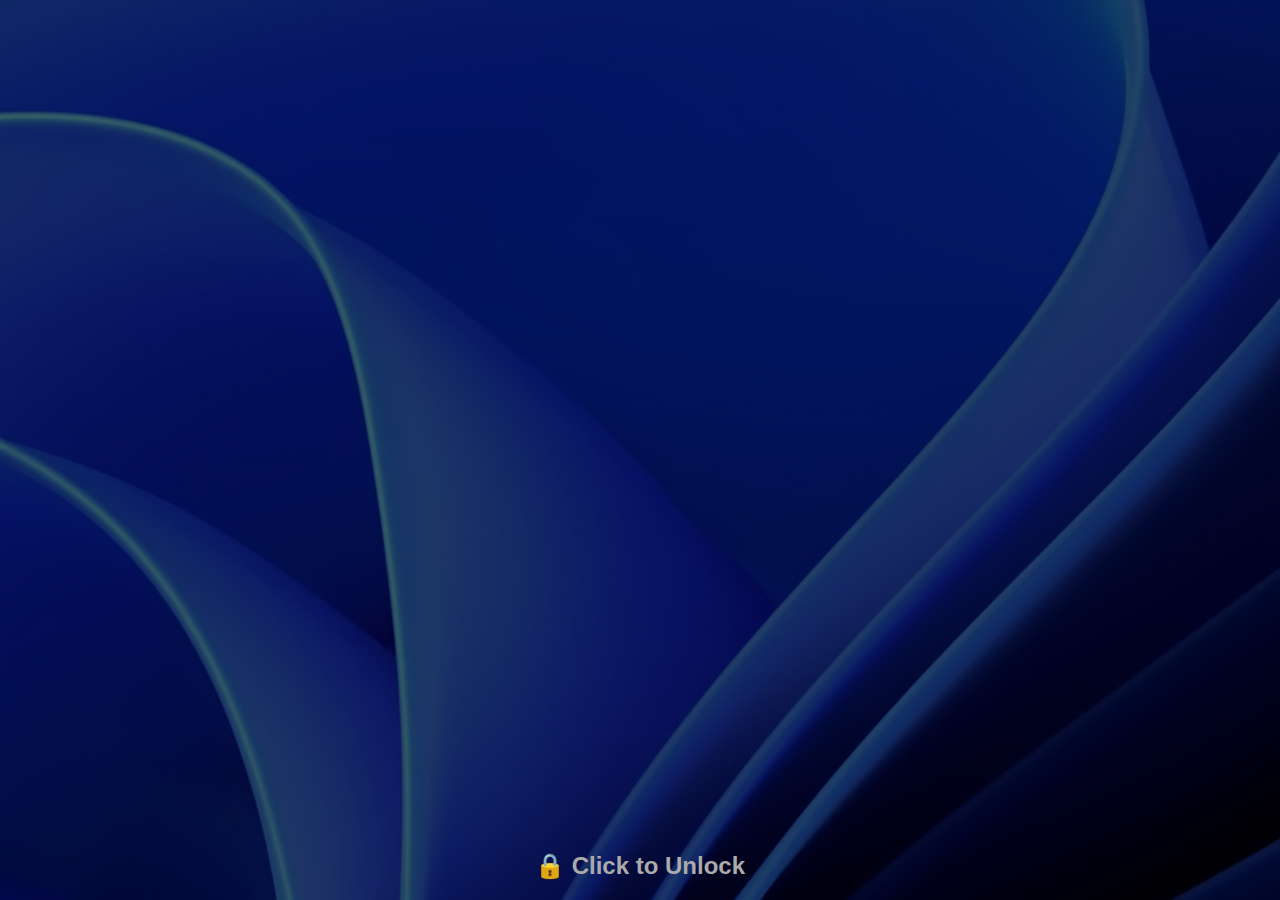
<file: index.html>
<!-- index.html -->
<!DOCTYPE html>
<html lang="en">
	<head>
		<meta charset="UTF-8" />
		<meta name="viewport" content="width=device-width, initial-scale=1.0" />
		<title>Lock Screen</title>
		<link rel="stylesheet" href="style/step1.css" />
	</head>
	<body>
		<div id="page-loader">
			<div class="spinner"></div>
		</div>

		<div class="date-time">
			<div class="clock"></div>
			<div class="date"></div>
		</div>

		<div class="lock-screen" onclick="goToPage()">
			<h2>🔒 Click to Unlock</h2>
		</div>

		<!-- <script src="https://cdn.jsdelivr.net/npm/gsap@3.13.0/dist/gsap.min.js"></script> -->
		<script src="https://cdnjs.cloudflare.com/ajax/libs/gsap/3.13.0/gsap.min.js"></script>
		<script src="js/step1.js"></script>
	</body>
</html>
</file>
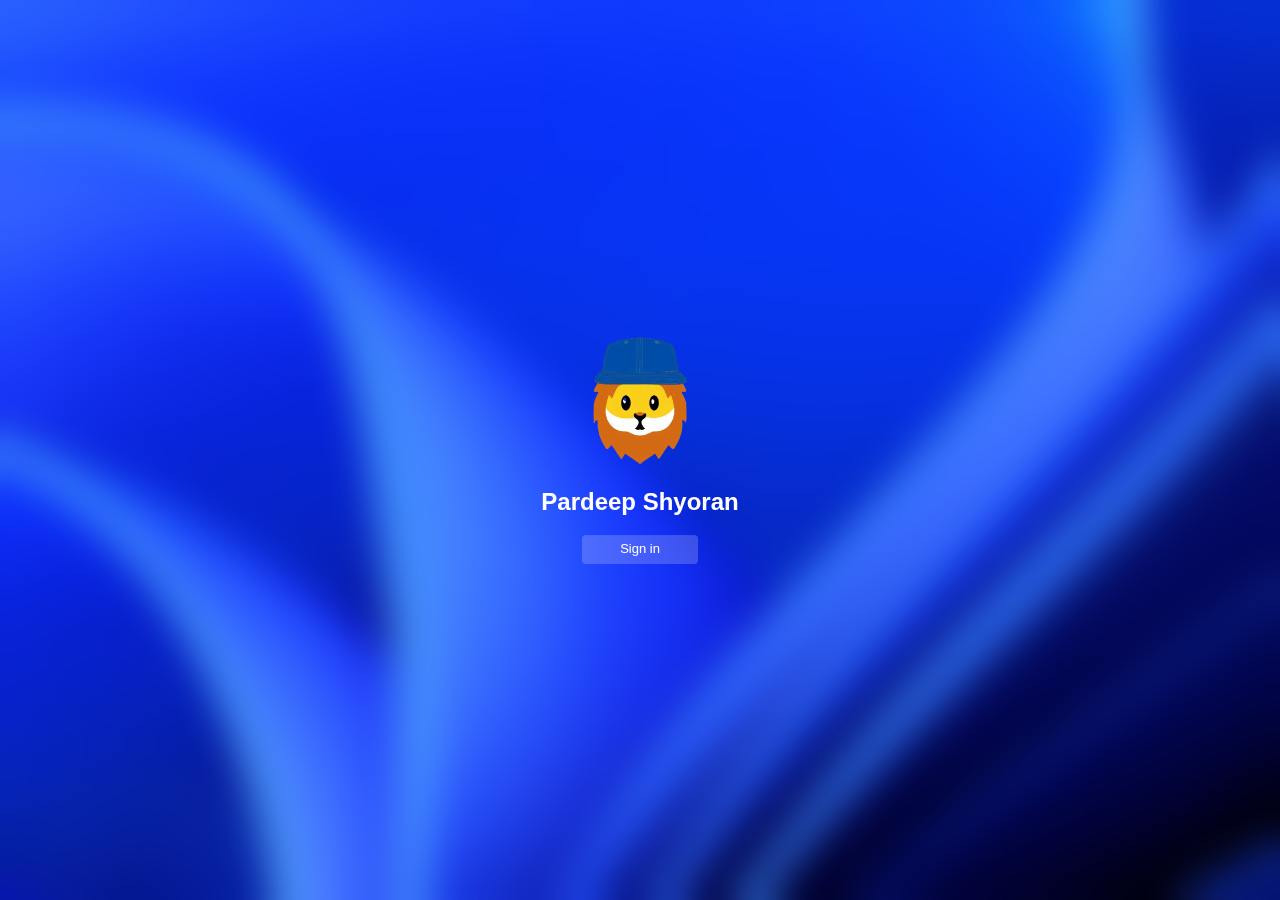
<file: step2.html>
<!-- step2.html -->
<!DOCTYPE html>
<html lang="en">
	<head>
		<meta charset="UTF-8" />
		<meta name="viewport" content="width=device-width, initial-scale=1.0" />
		<title>Step 2</title>
		<link rel="stylesheet" href="style/step2.css">
	</head>
	<body>

    <div class="date-time">
      <div class="time"></div>
      <div class="day-date"></div>
    </div>
		<div class="main-user">
			<div class="user-profile">
				<img src="assets/sheryians.webp" alt="">
			</div>
			<h2>Pardeep Shyoran</h2>
			<button onclick="goToMain()">Sign in</button>
		</div>

		<!-- <script src="https://cdn.jsdelivr.net/npm/gsap@3.13.0/dist/gsap.min.js"></script> -->
		<script src="https://cdnjs.cloudflare.com/ajax/libs/gsap/3.13.0/gsap.min.js"></script>
		<script src="js/step2.js"></script>
	</body>
</html>
</file>
<file: style/step1.css>
body,
html {
	margin: 0;
	padding: 0;
	height: 100%;
	width: 100%;
	background-image: url(../assets/lock.jpg);
	font-family: "Segoe UI", Tahoma, Geneva, Verdana, sans-serif;
	background-position: center;
	background-size: cover;
	position: relative;
	overflow: hidden;
	transition: all 0.3s ease;
}

.lock-screen {
	background: #00000099;
	width: 100%;
	height: 100%;
	cursor: pointer;
	position: relative;
	color: #ababab;
	height: 100%;
	display: flex;
	flex-direction: column;
	align-items: center;
	justify-content: end;
	cursor: pointer;
	transition: all 0.3s ease;
}

.date-time {
	position: absolute;
	color: #fff;
	font-size: 2.5rem;
	z-index: 1;
	display: flex;
	align-items: center;
	justify-content: center;
	flex-direction: column;
	width: 100%;
	top: 25%;
}
</file>
<file: style/step2.css>
body {
	display: flex;
	height: 100vh;
	margin: 0;
	align-items: center;
	justify-content: center;
	background-image: url(../assets/lock.jpg);
	background-position: center;
	background-size: cover;
	position: relative;
	overflow: hidden;
	backdrop-filter: blur(20px);
	transition: all 0.5s ease-in-out;
	color: white;
	font-family: sans-serif;
    transition: all 0.5s ease-in-out;
}

.main-user{
    display: flex;
    align-items: center;
    justify-content: center;
    flex-direction: column;
}

.main-user .user-profile img{
    width: 8rem;
    aspect-ratio: 1 / 1;
    object-fit: contain;
    border-radius: 50%;
}

button {
    background: rgba(255, 255, 255, .2);
    font-size: 13px;
    padding: 4px 36px 6px;
    color: #fff;
    border: 2px solid transparent;
    border-radius: 4px;
	cursor: pointer;
}

button:hover{
    border: 2px solid rgba(255, 255, 255, .33);
}



#page-loader {
	position: fixed;
	inset: 0;
	background: #1e1e2f;
	z-index: 9999;
	display: flex;
	justify-content: center;
	align-items: center;
  }

  .spinner {
	width: 50px;
	height: 50px;
	border: 5px solid #ccc;
	border-top: 5px solid #00cec9;
	border-radius: 50%;
	animation: spin 0.8s linear infinite;
  }

  @keyframes spin {
	to {
	  transform: rotate(360deg);
	}
  }
</file>
